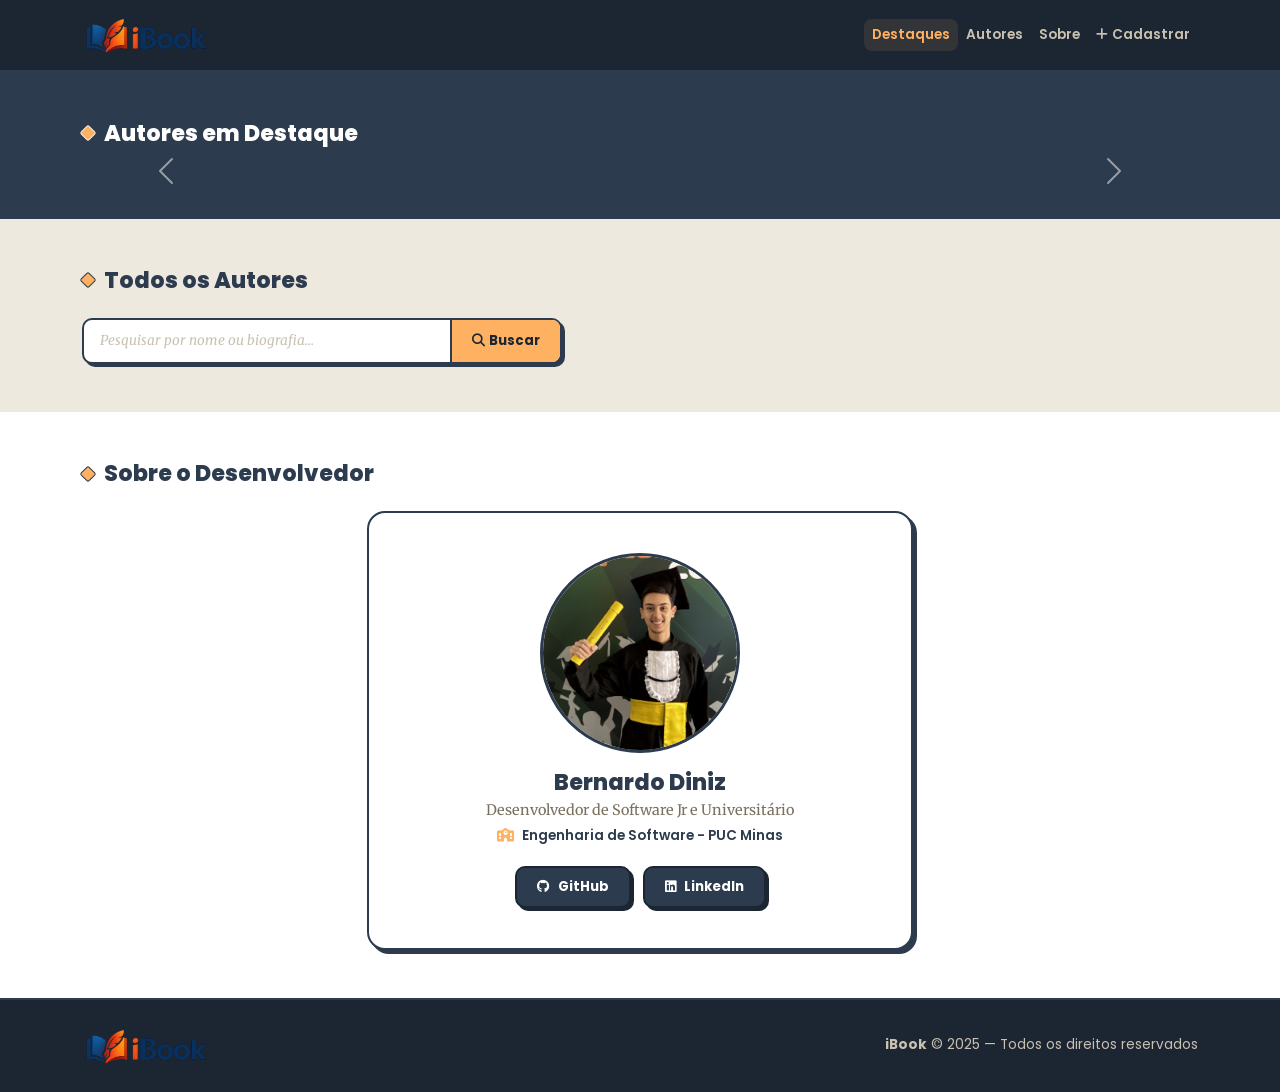
<file: public/index.html>
<!DOCTYPE html>
<html lang="pt-BR">
<head>
  <meta charset="UTF-8">
  <meta name="viewport" content="width=device-width, initial-scale=1.0">
  <title>iBook — Descubra Autores e Obras</title>
  <link rel="icon" href="assets/images/logo/logo-icon-ibook.png" type="image/png">
  <link rel="stylesheet" href="https://cdn.jsdelivr.net/npm/bootstrap@5.3.3/dist/css/bootstrap.min.css">
  <link rel="stylesheet" href="https://cdnjs.cloudflare.com/ajax/libs/font-awesome/6.5.0/css/all.min.css">
  <link href="https://fonts.googleapis.com/css2?family=Poppins:wght@400;600;700;800&family=Merriweather:ital,wght@0,400;0,700;1,400&display=swap" rel="stylesheet">
  <link rel="stylesheet" href="assets/css/base.css">
  <link rel="stylesheet" href="assets/css/index.css">
</head>
<body>

  <nav class="navbar navbar-expand-lg navbar-dark bg-dark-custom sticky-top">
    <div class="container">
      <a class="navbar-brand" href="index.html">
        <img src="assets/images/logo/logo-horizontal.png" alt="iBook" class="navbar-logo">
      </a>
      <button class="navbar-toggler" type="button" data-bs-toggle="collapse" data-bs-target="#navMenu">
        <span class="navbar-toggler-icon"></span>
      </button>
      <div class="collapse navbar-collapse" id="navMenu">
        <ul class="navbar-nav ms-auto">
          <li class="nav-item"><a class="nav-link" href="#destaques">Destaques</a></li>
          <li class="nav-item"><a class="nav-link" href="#autores">Autores</a></li>
          <li class="nav-item"><a class="nav-link" href="#sobre">Sobre</a></li>
          <li class="nav-item"><a class="nav-link" href="cadastro_autor.html"><i class="fa-solid fa-plus me-1"></i>Cadastrar</a></li>
        </ul>
      </div>
    </div>
  </nav>

  <main>
    <section id="destaques" class="secao-destaques py-5">
      <div class="container">
        <h2 class="secao-titulo mb-4"><span class="marcador"></span>Autores em Destaque</h2>
        <div id="carouselDestaques" class="carousel slide" data-bs-ride="carousel">
          <div class="carousel-indicators" id="carousel-indicators"></div>
          <div class="carousel-inner" id="carousel-inner"></div>
          <button class="carousel-control-prev" type="button" data-bs-target="#carouselDestaques" data-bs-slide="prev">
            <span class="carousel-control-prev-icon"></span>
            <span class="visually-hidden">Anterior</span>
          </button>
          <button class="carousel-control-next" type="button" data-bs-target="#carouselDestaques" data-bs-slide="next">
            <span class="carousel-control-next-icon"></span>
            <span class="visually-hidden">Próximo</span>
          </button>
        </div>
      </div>
    </section>

    <section id="autores" class="py-5 bg-bege">
      <div class="container">
        <h2 class="secao-titulo mb-4"><span class="marcador"></span>Todos os Autores</h2>
        <div class="pesquisa-wrapper mb-4">
          <input type="text" id="input-pesquisa" class="pesquisa-input" placeholder="Pesquisar por nome ou biografia...">
          <button id="btn-pesquisa" class="pesquisa-btn"><i class="fa-solid fa-magnifying-glass me-1"></i>Buscar</button>
        </div>
        <div class="row row-cols-1 row-cols-md-2 row-cols-lg-4 g-4" id="lista-autores"></div>
      </div>
    </section>

    <section id="sobre" class="py-5">
      <div class="container">
        <h2 class="secao-titulo mb-4"><span class="marcador"></span>Sobre o Desenvolvedor</h2>
        <div class="row justify-content-center">
          <div class="col-md-6">
            <div class="card-dev">
              <img src="assets/images/desenvolvedor_image.jpg" alt="Bernardo Diniz" class="dev-foto">
              <h3 class="dev-nome">Bernardo Diniz</h3>
              <p class="dev-desc">Desenvolvedor de Software Jr e Universitário</p>
              <p class="dev-universidade"><i class="fa-solid fa-school me-2 text-laranja"></i>Engenharia de Software - PUC Minas</p>
              <div class="dev-links">
                <a href="https://github.com/bernardooldz" target="_blank" class="dev-link">
                  <i class="fa-brands fa-github"></i> GitHub
                </a>
                <a href="https://www.linkedin.com/in/bernardo-diniz-/" target="_blank" class="dev-link">
                  <i class="fa-brands fa-linkedin"></i> LinkedIn
                </a>
              </div>
            </div>
          </div>
        </div>
      </div>
    </section>
  </main>

  <footer class="footer-custom py-4">
    <div class="container footer-inner">
      <img src="assets/images/logo/logo-horizontal.png" alt="iBook" class="footer-logo">
      <p class="mb-0"><strong>iBook</strong> &copy; 2025 — Todos os direitos reservados</p>
    </div>
  </footer>

  <script src="https://cdn.jsdelivr.net/npm/bootstrap@5.3.3/dist/js/bootstrap.bundle.min.js"></script>
  <script src="assets/js/app.js"></script>
</body>
</html>
</file>
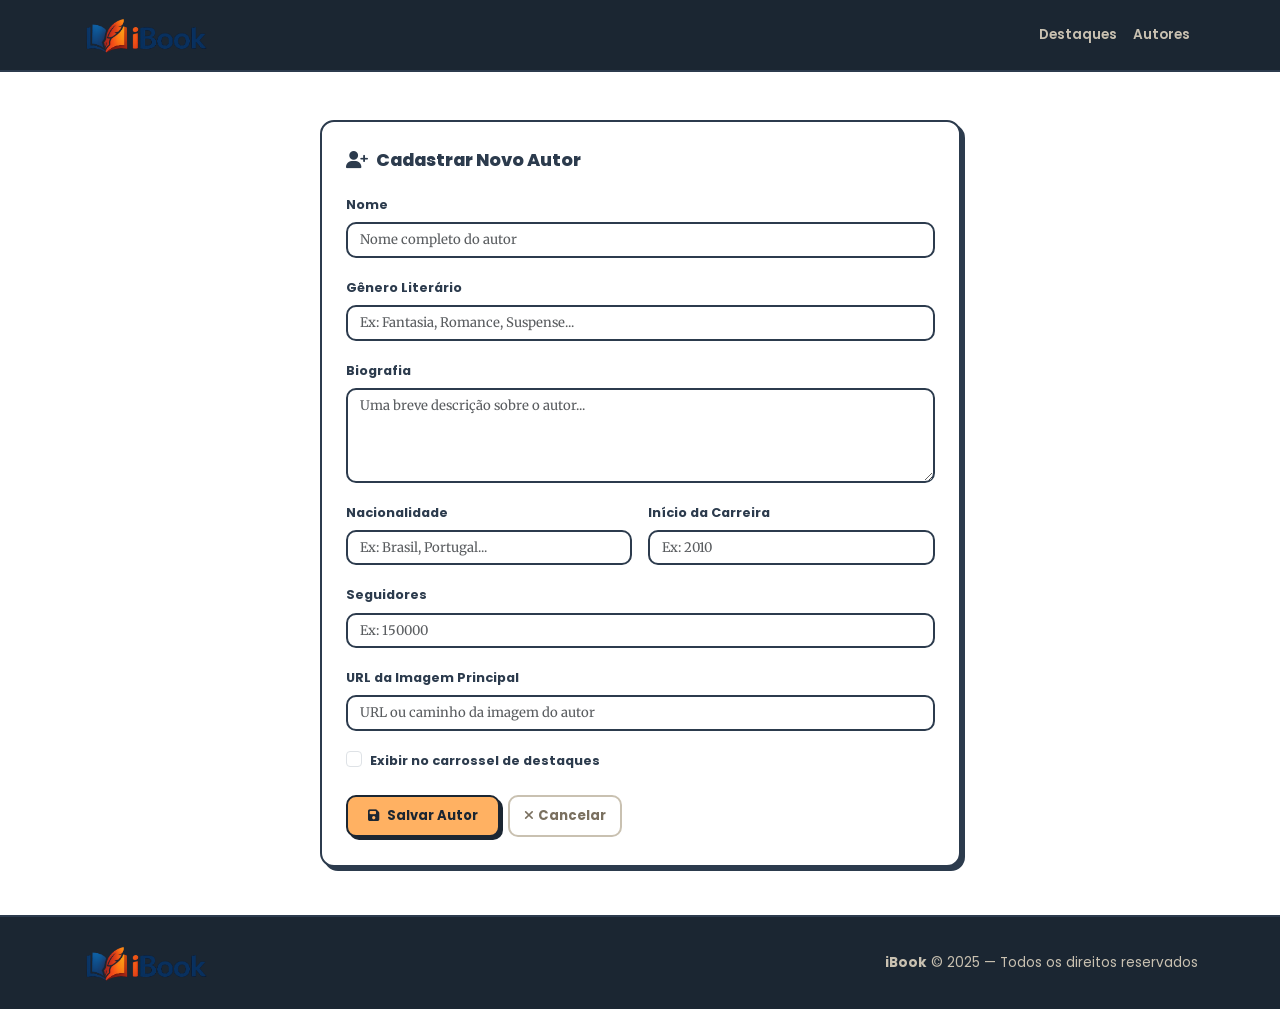
<file: public/cadastro_autor.html>
<!DOCTYPE html>
<html lang="pt-BR">
<head>
  <meta charset="UTF-8">
  <meta name="viewport" content="width=device-width, initial-scale=1.0">
  <title>iBook — Cadastrar Autor</title>
  <link rel="icon" href="assets/images/logo/logo-icon-ibook.png" type="image/png">
  <link rel="stylesheet" href="https://cdn.jsdelivr.net/npm/bootstrap@5.3.3/dist/css/bootstrap.min.css">
  <link rel="stylesheet" href="https://cdnjs.cloudflare.com/ajax/libs/font-awesome/6.5.0/css/all.min.css">
  <link href="https://fonts.googleapis.com/css2?family=Poppins:wght@400;600;700;800&family=Merriweather:ital,wght@0,400;0,700;1,400&display=swap" rel="stylesheet">
  <link rel="stylesheet" href="assets/css/base.css">
  <link rel="stylesheet" href="assets/css/crud.css">
</head>
<body class="d-flex flex-column min-vh-100">

  <nav class="navbar navbar-expand-lg navbar-dark bg-dark-custom sticky-top">
    <div class="container">
      <a class="navbar-brand" href="index.html">
        <img src="assets/images/logo/logo-horizontal.png" alt="iBook" class="navbar-logo">
      </a>
      <button class="navbar-toggler" type="button" data-bs-toggle="collapse" data-bs-target="#navMenu">
        <span class="navbar-toggler-icon"></span>
      </button>
      <div class="collapse navbar-collapse" id="navMenu">
        <ul class="navbar-nav ms-auto">
          <li class="nav-item"><a class="nav-link" href="index.html#destaques">Destaques</a></li>
          <li class="nav-item"><a class="nav-link" href="index.html#autores">Autores</a></li>
        </ul>
      </div>
    </div>
  </nav>

  <main class="flex-grow-1 py-5">
    <div class="container">
      <div class="row justify-content-center">
        <div class="col-lg-7">
          <div class="crud-form-card">
            <h2 class="crud-form-titulo"><i class="fa-solid fa-user-plus me-2"></i>Cadastrar Novo Autor</h2>

            <div id="msg-feedback" class="mb-3" style="display:none;"></div>

            <form id="form-autor" novalidate>
              <div class="mb-3">
                <label class="crud-label form-label" for="form-nome">Nome</label>
                <input type="text" id="form-nome" class="form-control crud-input" placeholder="Nome completo do autor" required>
              </div>
              <div class="mb-3">
                <label class="crud-label form-label" for="form-genero">Gênero Literário</label>
                <input type="text" id="form-genero" class="form-control crud-input" placeholder="Ex: Fantasia, Romance, Suspense...">
              </div>
              <div class="mb-3">
                <label class="crud-label form-label" for="form-biografia">Biografia</label>
                <textarea id="form-biografia" class="form-control crud-input" rows="4" placeholder="Uma breve descrição sobre o autor..."></textarea>
              </div>
              <div class="row g-3 mb-3">
                <div class="col-md-6">
                  <label class="crud-label form-label" for="form-nacionalidade">Nacionalidade</label>
                  <input type="text" id="form-nacionalidade" class="form-control crud-input" placeholder="Ex: Brasil, Portugal...">
                </div>
                <div class="col-md-6">
                  <label class="crud-label form-label" for="form-inicio">Início da Carreira</label>
                  <input type="number" id="form-inicio" class="form-control crud-input" placeholder="Ex: 2010" min="1900" max="2099">
                </div>
              </div>
              <div class="mb-3">
                <label class="crud-label form-label" for="form-seguidores">Seguidores</label>
                <input type="number" id="form-seguidores" class="form-control crud-input" placeholder="Ex: 150000" min="0">
              </div>
              <div class="mb-3">
                <label class="crud-label form-label" for="form-imagem">URL da Imagem Principal</label>
                <input type="text" id="form-imagem" class="form-control crud-input" placeholder="URL ou caminho da imagem do autor">
              </div>
              <div class="form-check mb-4">
                <input class="form-check-input" type="checkbox" id="form-destaque">
                <label class="crud-label form-check-label" for="form-destaque">Exibir no carrossel de destaques</label>
              </div>
              <div class="d-flex gap-2">
                <button type="submit" class="btn-crud-salvar"><i class="fa-solid fa-floppy-disk me-2"></i>Salvar Autor</button>
                <a href="index.html" class="btn-crud-cancelar text-decoration-none"><i class="fa-solid fa-xmark me-1"></i>Cancelar</a>
              </div>
            </form>
          </div>
        </div>
      </div>
    </div>
  </main>

  <footer class="footer-custom py-4">
    <div class="container footer-inner">
      <img src="assets/images/logo/logo-horizontal.png" alt="iBook" class="footer-logo">
      <p class="mb-0"><strong>iBook</strong> &copy; 2025 — Todos os direitos reservados</p>
    </div>
  </footer>

  <script src="https://cdn.jsdelivr.net/npm/bootstrap@5.3.3/dist/js/bootstrap.bundle.min.js"></script>
  <script src="assets/js/app.js"></script>
</body>
</html>
</file>
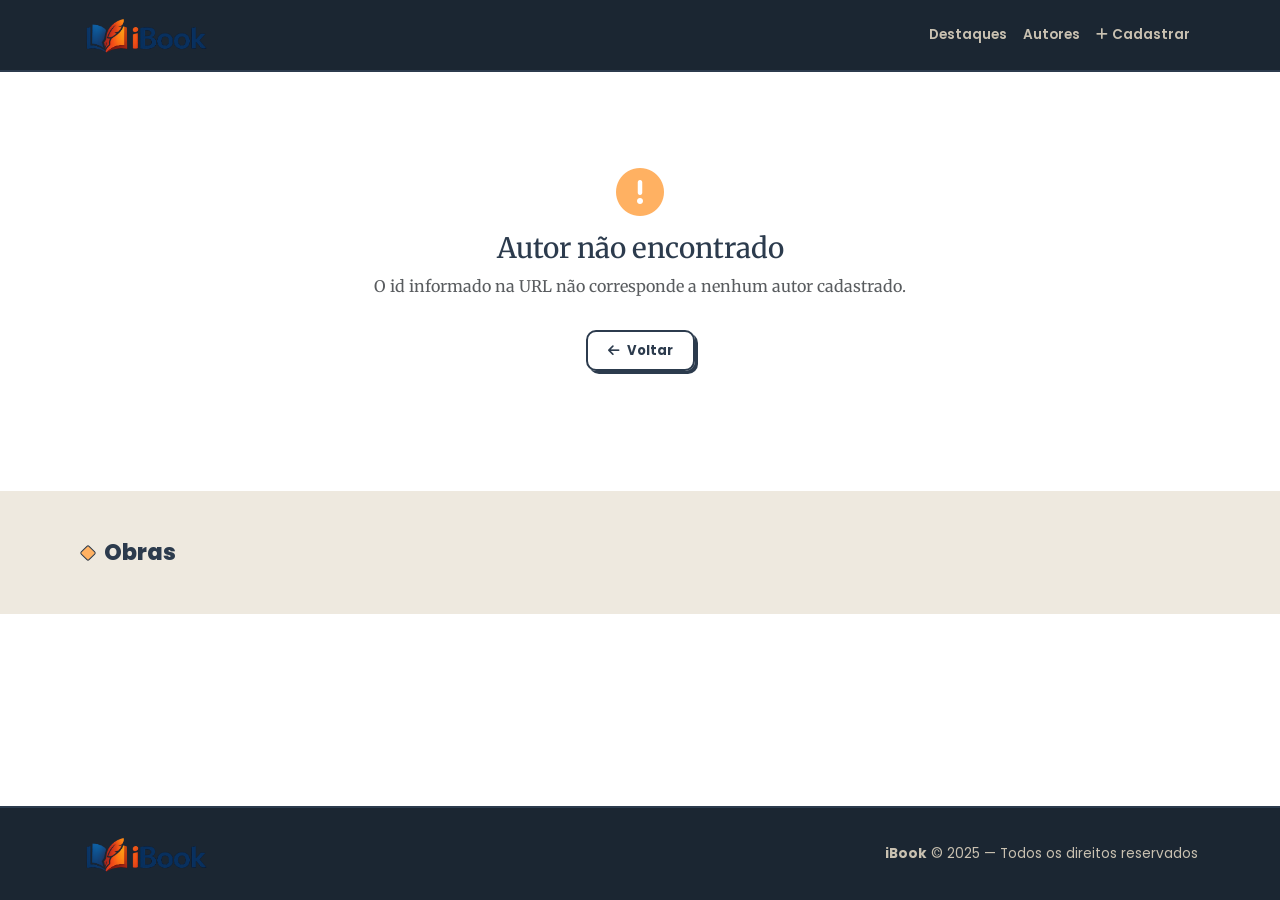
<file: public/detalhe.html>
<!DOCTYPE html>
<html lang="pt-BR">
<head>
  <meta charset="UTF-8">
  <meta name="viewport" content="width=device-width, initial-scale=1.0">
  <title>iBook — Perfil do Autor</title>
  <link rel="icon" href="assets/images/logo/logo-icon-ibook.png" type="image/png">
  <link rel="stylesheet" href="https://cdn.jsdelivr.net/npm/bootstrap@5.3.3/dist/css/bootstrap.min.css">
  <link rel="stylesheet" href="https://cdnjs.cloudflare.com/ajax/libs/font-awesome/6.5.0/css/all.min.css">
  <link href="https://fonts.googleapis.com/css2?family=Poppins:wght@400;600;700;800&family=Merriweather:ital,wght@0,400;0,700;1,400&display=swap" rel="stylesheet">
  <link rel="stylesheet" href="assets/css/base.css">
  <link rel="stylesheet" href="assets/css/detalhe.css">
</head>
<body class="d-flex flex-column min-vh-100">

  <nav class="navbar navbar-expand-lg navbar-dark bg-dark-custom sticky-top">
    <div class="container">
      <a class="navbar-brand" href="index.html">
        <img src="assets/images/logo/logo-horizontal.png" alt="iBook" class="navbar-logo">
      </a>
      <button class="navbar-toggler" type="button" data-bs-toggle="collapse" data-bs-target="#navMenu">
        <span class="navbar-toggler-icon"></span>
      </button>
      <div class="collapse navbar-collapse" id="navMenu">
        <ul class="navbar-nav ms-auto">
          <li class="nav-item"><a class="nav-link" href="index.html#destaques">Destaques</a></li>
          <li class="nav-item"><a class="nav-link" href="index.html#autores">Autores</a></li>
          <li class="nav-item"><a class="nav-link" href="cadastro_autor.html"><i class="fa-solid fa-plus me-1"></i>Cadastrar</a></li>
        </ul>
      </div>
    </div>
  </nav>

  <main class="flex-grow-1">
    <section id="info-autor" class="py-5">
      <div class="container" id="detalhe-autor">
        <div class="text-center py-5">
          <div class="spinner-border" role="status" style="color: var(--laranja)"></div>
          <p class="mt-2 text-muted">Carregando...</p>
        </div>
      </div>
    </section>

    <section id="obras-autor" class="py-5 bg-bege">
      <div class="container">
        <h2 class="secao-titulo mb-4"><span class="marcador"></span>Obras</h2>
        <div class="row row-cols-1 row-cols-md-2 row-cols-lg-3 g-4" id="lista-obras"></div>
      </div>
    </section>
  </main>

  <footer class="footer-custom py-4">
    <div class="container footer-inner">
      <img src="assets/images/logo/logo-horizontal.png" alt="iBook" class="footer-logo">
      <p class="mb-0"><strong>iBook</strong> &copy; 2025 — Todos os direitos reservados</p>
    </div>
  </footer>

  <script src="https://cdn.jsdelivr.net/npm/bootstrap@5.3.3/dist/js/bootstrap.bundle.min.js"></script>
  <script src="assets/js/app.js"></script>
</body>
</html>
</file>
<file: public/assets/css/base.css>
:root {
  --azul: #2C3B4D;
  --azul-escuro: #1B2632;
  --bege: #EEE9DF;
  --bege-medio: #C9C1B1;
  --laranja: #FFB162;
  --marrom: #A35139;
  --branco: #FFFFFF;
  --texto-fraco: #7A7060;
  --fonte-titulo: 'Poppins', sans-serif;
  --fonte-corpo: 'Merriweather', serif;
  --raio-card: 14px;
  --sombra-card: 4px 4px 0px var(--azul);
}

*, *::before, *::after { box-sizing: border-box; }

body {
  font-family: var(--fonte-corpo);
  background-color: var(--branco);
  color: var(--azul);
}

.bg-bege { background-color: var(--bege); }
.text-laranja { color: var(--laranja) !important; }

.secao-titulo {
  font-family: var(--fonte-titulo);
  font-size: 1.4rem;
  font-weight: 800;
  color: var(--azul);
  display: flex;
  align-items: center;
  gap: 10px;
}

.marcador {
  display: inline-block;
  width: 12px;
  height: 12px;
  background-color: var(--laranja);
  border-radius: 2px;
  transform: rotate(45deg);
  border: 1.5px solid var(--azul);
  flex-shrink: 0;
}

.bg-dark-custom {
  background-color: var(--azul-escuro) !important;
  border-bottom: 2px solid var(--azul);
}

.navbar-logo { height: 44px; width: auto; object-fit: contain; }

.navbar .nav-link {
  font-family: var(--fonte-titulo);
  font-weight: 600;
  font-size: 0.85rem;
  color: var(--bege-medio) !important;
  padding: 6px 16px;
  border-radius: 8px;
  transition: color 0.15s, background 0.15s;
}

.navbar .nav-link:hover,
.navbar .nav-link.active {
  color: var(--laranja) !important;
  background-color: rgba(255, 177, 98, 0.1);
}

.footer-custom {
  background-color: var(--azul-escuro);
  color: var(--bege-medio);
  border-top: 2px solid var(--azul);
  font-family: var(--fonte-titulo);
  font-size: 0.85rem;
}

.footer-inner {
  display: flex;
  align-items: center;
  justify-content: space-between;
  gap: 12px;
}

.footer-logo { height: 44px; width: auto; object-fit: contain; }

@media (max-width: 576px) {
  .footer-inner { flex-direction: column; text-align: center; }
}
</file>
<file: public/assets/css/index.css>
.secao-destaques { background-color: var(--azul); }
.secao-destaques .secao-titulo { color: var(--branco); }
.secao-destaques .marcador { border-color: var(--bege); }

.carousel-item img {
  height: 480px;
  object-fit: cover;
  filter: brightness(0.45);
  border-radius: var(--raio-card);
}

.carousel-caption { bottom: 10%; left: 8%; right: 8%; text-align: left; }

.badge-genero {
  display: inline-block;
  background-color: var(--laranja);
  color: var(--azul-escuro);
  font-family: var(--fonte-titulo);
  font-size: 0.75rem;
  font-weight: 700;
  padding: 4px 12px;
  border-radius: 20px;
  margin-bottom: 10px;
}

.carousel-caption h3 {
  font-family: var(--fonte-titulo);
  font-size: 2rem;
  font-weight: 800;
  margin-bottom: 8px;
}

.carousel-caption p {
  font-size: 0.9rem;
  color: rgba(255, 255, 255, 0.85);
  max-width: 560px;
  line-height: 1.6;
  margin-bottom: 16px;
}

.btn-perfil {
  display: inline-flex;
  align-items: center;
  gap: 8px;
  background-color: var(--laranja);
  color: var(--azul-escuro);
  font-family: var(--fonte-titulo);
  font-size: 0.82rem;
  font-weight: 700;
  padding: 9px 20px;
  border-radius: 10px;
  border: 2px solid var(--azul-escuro);
  box-shadow: 3px 3px 0 var(--azul-escuro);
  text-decoration: none;
  transition: transform 0.1s, box-shadow 0.1s, background 0.15s;
}

.btn-perfil:hover { background-color: #f0a050; box-shadow: 4px 4px 0 var(--azul-escuro); }

.card {
  border: 2px solid var(--azul);
  border-radius: var(--raio-card);
  box-shadow: var(--sombra-card);
  will-change: box-shadow;
  transition: box-shadow 0.15s;
}

.card:hover { box-shadow: 6px 6px 0 var(--azul); }

.card-img-top {
  height: 200px;
  object-fit: cover;
  cursor: pointer;
  border-bottom: 2px solid var(--azul);
  border-radius: calc(var(--raio-card) - 2px) calc(var(--raio-card) - 2px) 0 0;
}

.card-img-placeholder {
  height: 200px;
  background-color: var(--bege);
  display: flex;
  align-items: center;
  justify-content: center;
  font-size: 3rem;
  color: var(--bege-medio);
  border-bottom: 2px solid var(--azul);
}

.card-title {
  font-family: var(--fonte-titulo);
  font-size: 1rem;
  font-weight: 700;
  color: var(--azul);
  margin-bottom: 4px;
  cursor: pointer;
  text-decoration: none;
  display: block;
}

.card-title:hover { color: var(--marrom); }

.card-genero {
  font-family: var(--fonte-titulo);
  font-size: 0.72rem;
  font-weight: 700;
  color: var(--marrom);
  text-transform: uppercase;
  letter-spacing: 0.05em;
  margin-bottom: 8px;
}

.card-text {
  font-size: 0.8rem;
  color: var(--texto-fraco);
  line-height: 1.55;
  display: -webkit-box;
  -webkit-line-clamp: 3;
  -webkit-box-orient: vertical;
  overflow: hidden;
}

.card-footer {
  background-color: transparent;
  border-top: 1.5px dashed var(--bege-medio);
  padding: 12px 16px;
  display: flex;
  justify-content: center;
}

.btn-ver-perfil {
  display: inline-flex;
  align-items: center;
  gap: 6px;
  background-color: var(--azul);
  color: var(--branco);
  font-family: var(--fonte-titulo);
  font-size: 0.78rem;
  font-weight: 700;
  padding: 7px 16px;
  border-radius: 10px;
  border: 2px solid var(--azul-escuro);
  box-shadow: 2px 2px 0 var(--azul-escuro);
  text-decoration: none;
  transition: transform 0.1s, box-shadow 0.1s, background 0.15s;
}

.btn-ver-perfil:hover {
  background-color: var(--laranja);
  color: var(--azul-escuro);
  box-shadow: 3px 3px 0 var(--azul-escuro);
}

.card-dev {
  background-color: var(--branco);
  border: 2px solid var(--azul);
  border-radius: 18px;
  box-shadow: var(--sombra-card);
  padding: 40px 32px;
  text-align: center;
}

.dev-foto {
  width: 200px;
  height: 200px;
  border-radius: 50%;
  object-fit: cover;
  border: 3px solid var(--azul);
  margin: 0 auto 16px;
  display: block;
}

.dev-nome { font-family: var(--fonte-titulo); font-size: 1.4rem; font-weight: 800; color: var(--azul); margin-bottom: 4px; }
.dev-desc { font-size: 0.9rem; color: var(--texto-fraco); margin-bottom: 4px; }
.dev-universidade { font-family: var(--fonte-titulo); font-size: 0.85rem; font-weight: 600; color: var(--azul); margin-bottom: 20px; }

.dev-links { display: flex; gap: 12px; justify-content: center; flex-wrap: wrap; }

.dev-link {
  display: inline-flex;
  align-items: center;
  gap: 8px;
  background-color: var(--azul);
  color: var(--branco);
  font-family: var(--fonte-titulo);
  font-size: 0.82rem;
  font-weight: 700;
  padding: 9px 20px;
  border-radius: 10px;
  border: 2px solid var(--azul-escuro);
  box-shadow: 3px 3px 0 var(--azul-escuro);
  text-decoration: none;
  transition: transform 0.1s, background 0.15s;
}

.dev-link:hover { background-color: var(--laranja); color: var(--azul-escuro); }

.pesquisa-wrapper {
  display: flex;
  align-items: stretch;
  background-color: var(--branco);
  border: 2px solid var(--azul);
  border-radius: 10px;
  box-shadow: 3px 3px 0 var(--azul);
  overflow: hidden;
  max-width: 480px;
}

.pesquisa-input {
  flex: 1;
  padding: 11px 16px;
  font-family: var(--fonte-corpo);
  font-size: 0.85rem;
  color: var(--azul);
  border: none;
  outline: none;
  background: none;
}

.pesquisa-input::placeholder { color: var(--bege-medio); font-style: italic; }

.pesquisa-btn {
  background-color: var(--laranja);
  color: var(--azul-escuro);
  font-family: var(--fonte-titulo);
  font-size: 0.82rem;
  font-weight: 700;
  padding: 0 20px;
  border: none;
  border-left: 2px solid var(--azul);
  cursor: pointer;
  white-space: nowrap;
  transition: background 0.15s;
  flex-shrink: 0;
}

.pesquisa-btn:hover { background-color: #f0a050; }

@media (max-width: 768px) {
  .carousel-item img { height: 300px; }
  .carousel-caption h3 { font-size: 1.3rem; }
  .carousel-caption p { font-size: 0.8rem; }
}

@media (max-width: 480px) {
  .carousel-item img { height: 240px; }
  .carousel-caption { bottom: 5%; left: 5%; right: 5%; }
  .carousel-caption h3 { font-size: 1.1rem; }
  .carousel-caption p { display: none; }
}
</file>
<file: public/assets/css/crud.css>
.crud-form-card {
  background-color: var(--branco);
  border: 2px solid var(--azul);
  border-radius: var(--raio-card);
  box-shadow: var(--sombra-card);
  padding: 28px 24px;
}

.crud-form-titulo {
  font-family: var(--fonte-titulo);
  font-size: 1.1rem;
  font-weight: 800;
  color: var(--azul);
  margin-bottom: 20px;
}

.crud-label {
  font-family: var(--fonte-titulo);
  font-size: 0.8rem;
  font-weight: 700;
  color: var(--azul);
}

.crud-input {
  border: 2px solid var(--azul);
  border-radius: 10px;
  font-family: var(--fonte-corpo);
  font-size: 0.82rem;
  color: var(--azul);
  transition: border-color 0.15s;
}

.crud-input:focus {
  border-color: var(--laranja);
  box-shadow: none;
  outline: none;
}

.btn-crud-salvar {
  display: inline-flex;
  align-items: center;
  justify-content: center;
  background-color: var(--laranja);
  color: var(--azul-escuro);
  font-family: var(--fonte-titulo);
  font-size: 0.82rem;
  font-weight: 700;
  padding: 9px 20px;
  border-radius: 10px;
  border: 2px solid var(--azul-escuro);
  box-shadow: 3px 3px 0 var(--azul-escuro);
  cursor: pointer;
  transition: background 0.15s;
}

.btn-crud-salvar:hover { background-color: #f0a050; }

.btn-crud-cancelar {
  display: inline-flex;
  align-items: center;
  justify-content: center;
  background-color: transparent;
  color: var(--texto-fraco);
  font-family: var(--fonte-titulo);
  font-size: 0.82rem;
  font-weight: 700;
  padding: 9px 14px;
  border-radius: 10px;
  border: 2px solid var(--bege-medio);
  cursor: pointer;
  transition: background 0.15s, color 0.15s;
}

.btn-crud-cancelar:hover { background-color: var(--bege); color: var(--azul); }
</file>
<file: public/assets/css/detalhe.css>
.detalhe-header {
  background: linear-gradient(135deg, var(--azul-escuro) 0%, var(--azul) 100%);
  border-radius: 18px;
  padding: 40px;
  color: var(--branco);
  border: 2px solid var(--azul);
  box-shadow: 5px 5px 0 var(--azul-escuro);
  margin-bottom: 32px;
}

.detalhe-foto {
  width: 180px;
  height: 180px;
  object-fit: cover;
  border-radius: 50%;
  border: 4px solid var(--laranja);
  box-shadow: 4px 4px 0 var(--azul-escuro);
}

.detalhe-foto-placeholder {
  width: 180px;
  height: 180px;
  border-radius: 50%;
  background-color: rgba(255, 255, 255, 0.1);
  border: 4px solid var(--laranja);
  display: flex;
  align-items: center;
  justify-content: center;
  font-size: 4rem;
  color: var(--bege-medio);
}

.detalhe-nome { font-family: var(--fonte-titulo); font-size: 2rem; font-weight: 800; margin-bottom: 6px; }

.detalhe-genero {
  display: inline-block;
  background-color: var(--laranja);
  color: var(--azul-escuro);
  font-family: var(--fonte-titulo);
  font-size: 0.75rem;
  font-weight: 700;
  padding: 4px 14px;
  border-radius: 20px;
  margin-bottom: 16px;
}

.detalhe-bio { font-size: 0.9rem; color: rgba(255, 255, 255, 0.85); line-height: 1.7; margin-bottom: 0; }

.detalhe-stats {
  display: grid;
  grid-template-columns: repeat(2, 1fr);
  gap: 12px;
  margin-top: 20px;
}

.stat-item {
  background-color: rgba(255, 255, 255, 0.08);
  border-radius: 10px;
  padding: 12px 16px;
  border: 1px solid rgba(255, 255, 255, 0.12);
}

.stat-label {
  font-family: var(--fonte-titulo);
  font-size: 0.7rem;
  font-weight: 600;
  color: var(--bege-medio);
  text-transform: uppercase;
  letter-spacing: 0.05em;
  margin-bottom: 2px;
}

.stat-value { font-family: var(--fonte-titulo); font-size: 1rem; font-weight: 700; color: var(--laranja); }

.btn-voltar {
  display: inline-flex;
  align-items: center;
  gap: 8px;
  background-color: transparent;
  color: var(--azul);
  font-family: var(--fonte-titulo);
  font-size: 0.82rem;
  font-weight: 700;
  padding: 9px 20px;
  border-radius: 10px;
  border: 2px solid var(--azul);
  box-shadow: 3px 3px 0 var(--azul);
  text-decoration: none;
  margin-bottom: 24px;
  transition: background 0.15s, color 0.15s;
}

.btn-voltar:hover { background-color: var(--azul); color: var(--branco); }

.card-obra-item {
  background-color: var(--branco);
  border: 2px solid var(--azul);
  border-radius: var(--raio-card);
  box-shadow: var(--sombra-card);
  overflow: hidden;
  display: flex;
  flex-direction: column;
  height: 100%;
  transition: box-shadow 0.15s;
  will-change: box-shadow;
}

.card-obra-item:hover { box-shadow: 6px 6px 0 var(--azul); }

.card-obra-item img { width: 100%; height: 220px; object-fit: cover; }

.card-obra-item .img-placeholder {
  width: 100%;
  height: 220px;
  background-color: var(--bege);
  display: flex;
  align-items: center;
  justify-content: center;
  font-size: 3rem;
  color: var(--bege-medio);
  border-bottom: 2px solid var(--azul);
}

.card-obra-item .card-body { padding: 16px; flex: 1; }

.obra-titulo { font-family: var(--fonte-titulo); font-size: 0.95rem; font-weight: 700; color: var(--azul); margin-bottom: 4px; }
.obra-ano { font-family: var(--fonte-titulo); font-size: 0.75rem; font-weight: 600; color: var(--marrom); margin-bottom: 8px; }
.obra-desc { font-size: 0.8rem; color: var(--texto-fraco); line-height: 1.55; }

@media (max-width: 768px) {
  .detalhe-header { padding: 24px 16px; }
  .detalhe-nome { font-size: 1.5rem; }
  .detalhe-foto, .detalhe-foto-placeholder { width: 120px; height: 120px; }
}

@media (max-width: 480px) {
  .detalhe-stats { grid-template-columns: 1fr; }
}
</file>
